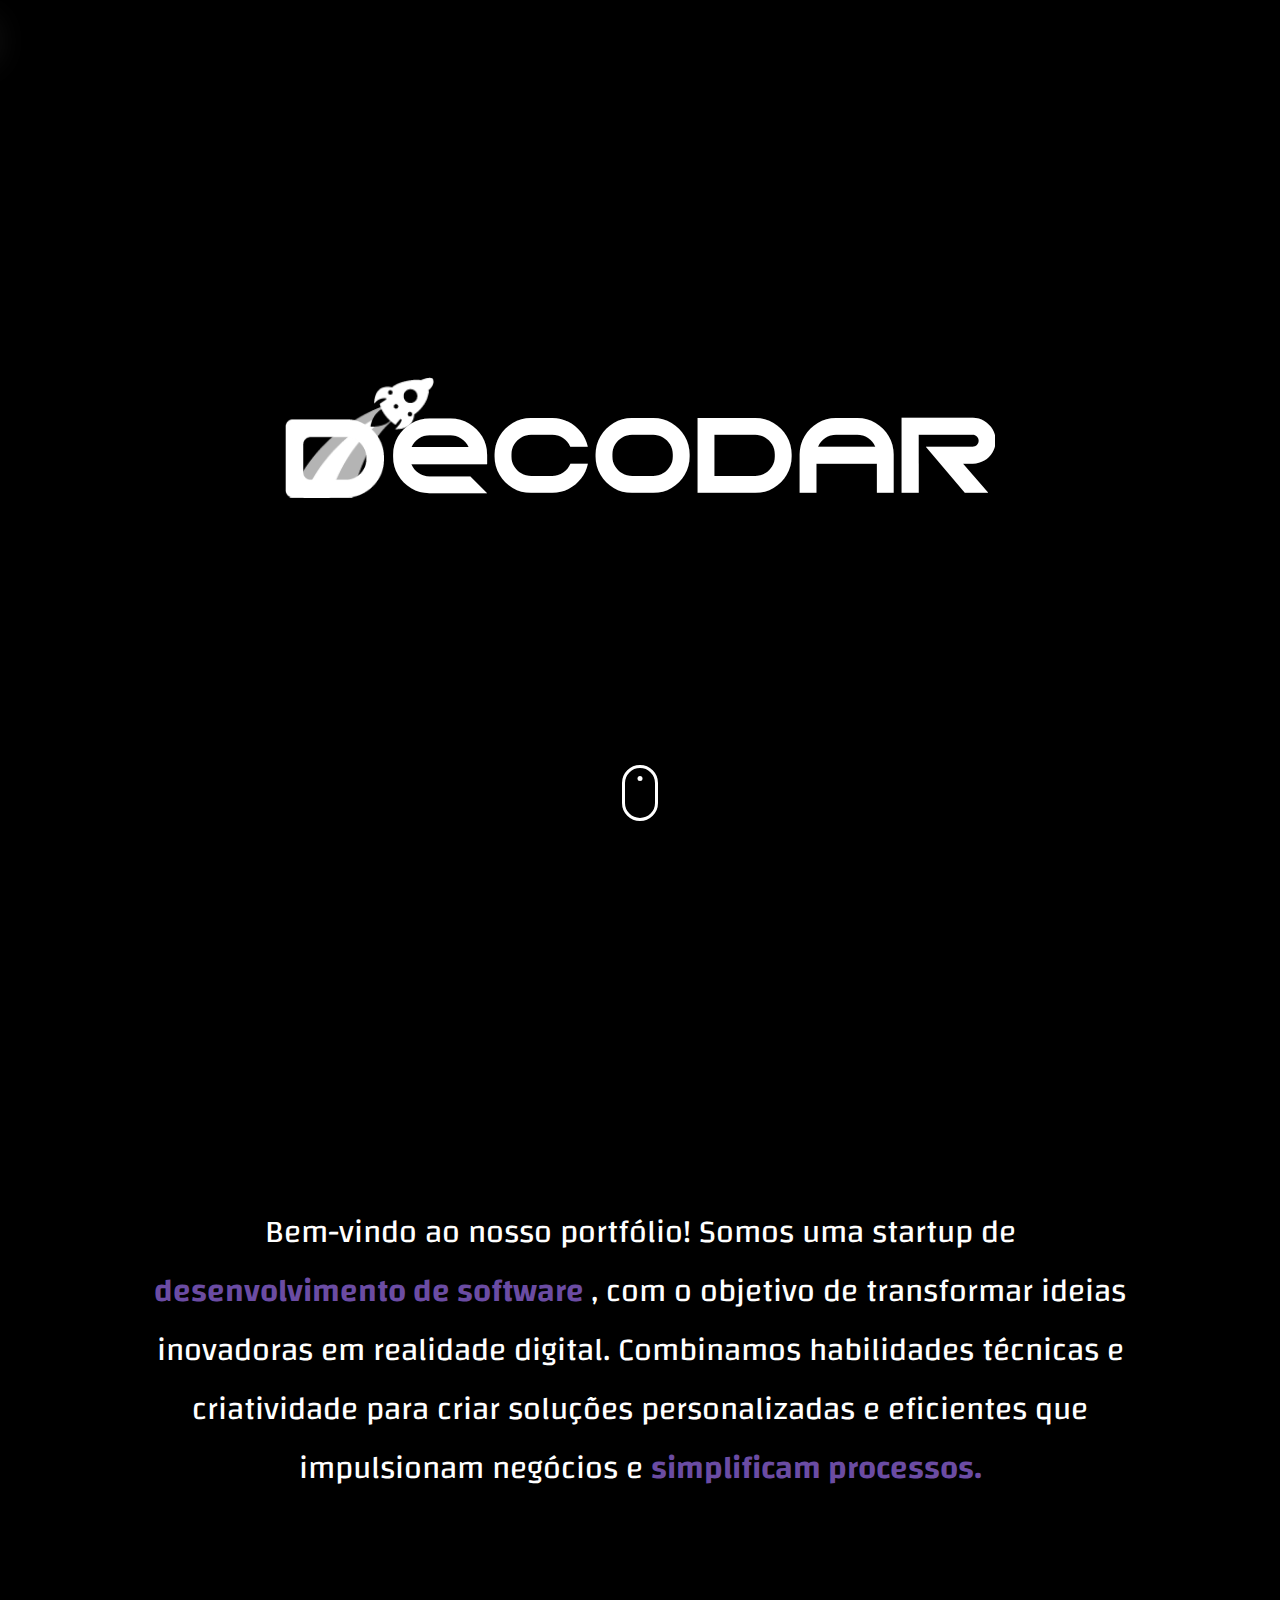
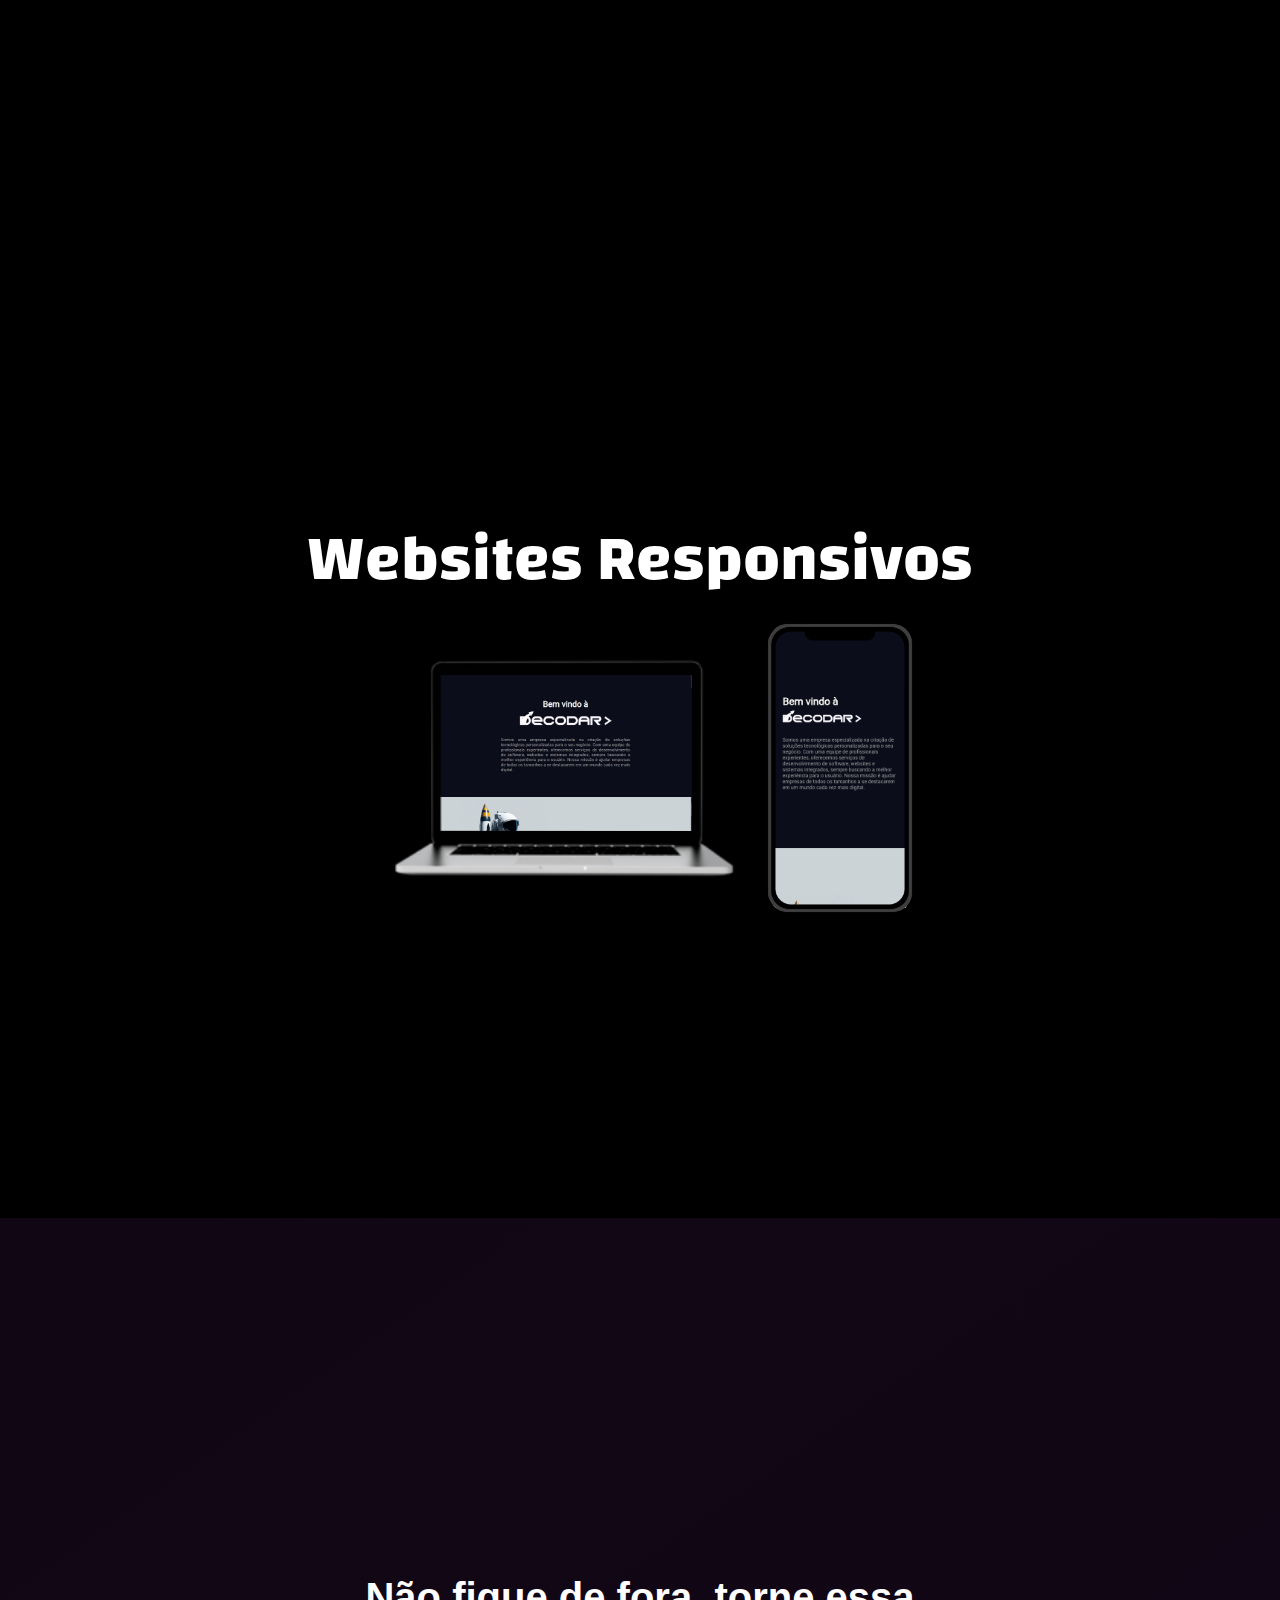
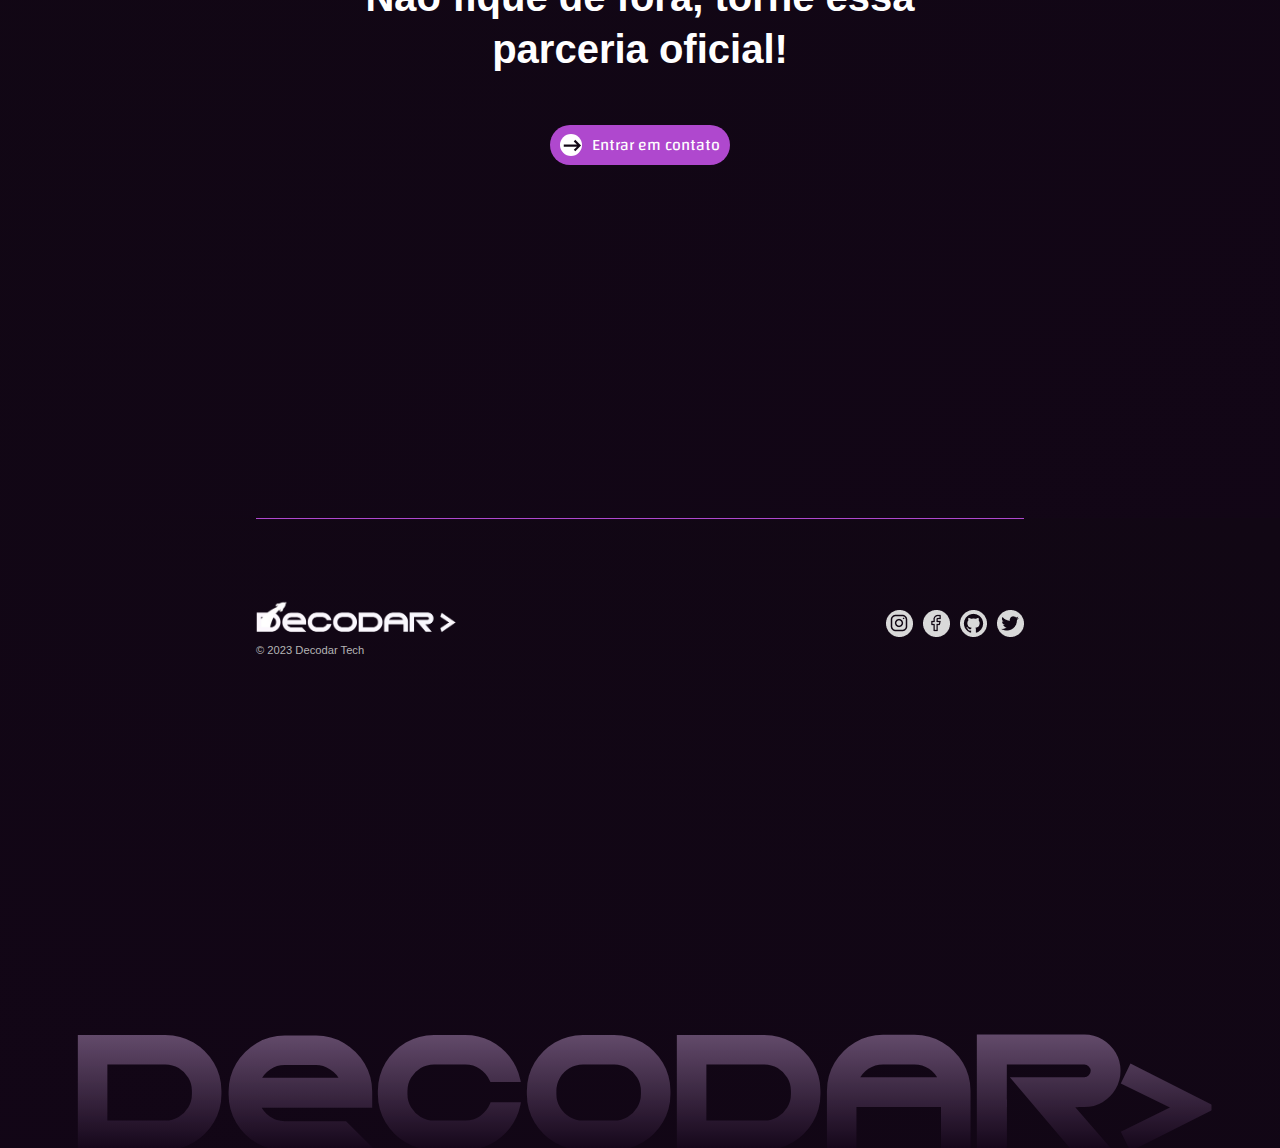
<file: index.html>
<!DOCTYPE html>
<html lang="pt-br">
<head>
    <meta charset="UTF-8">
    <meta http-equiv="X-UA-Compatible" content="IE=edge">
    <meta name="viewport" content="width=device-width, initial-scale=1.0">
    <title>Mockup 3</title>
    <link rel="stylesheet" href="style.css">
    <link rel="shortcut icon" href="foguetelogo.png" type="image/x-icon">
    <link rel="stylesheet" href="https://use.fontawesome.com/releases/v5.12.1/css/all.css" crossorigin="anonymous">
    <link rel="stylesheet" href="https://fonts.googleapis.com/css2?family=Material+Symbols+Outlined:opsz,wght,FILL,GRAD@20..48,100..700,0..1,-50..200" />

</head>
<body>
    
    <nav class="menu-none">
        <img src="logoD-removebg-preview.png" alt="logoD">
        
        <a href="#">serviços</a>
        <a href="#">equipe</a>
        <a href="#">contato</a>
        
        <div id="area-icon-menu" class="icon-menu-left" onclick="showhidemenu()">
            <span class="material-symbols-outlined icon-menu-show" id="icon-menu-in">
                menu
            </span>
            <span class="material-symbols-outlined icon-menu-hide" id="icon-menu-out">
                close
            </span>
        </div>
    </nav>

    <main>
        <section id="animacao">
            <section id="zeroum">
                <div id="bloco">
                    <img src="logotipo-D.png" alt="d-logo" id="logD">
                    <img src="logotipo-foguete.png" alt="foguete-logo" id="logfog">
                    <div id="borda"></div>
                    <h1 id="ecodar">
                        ECODAR
                    </h1>
                </div>
                <h2 id="subtitulo">
                    <div id="spansub">
                        <p>SOLUÇÕES DIGITAIS</p>
                    </div>
                </h2>
                <div id="mouse">
                    <div id="rolamento"></div>
                </div>
            </section>

        </section>
        <section id="textoum">
            <p>Bem-vindo ao nosso portfólio! Somos uma startup de
            <span style="color: rgb(107, 76, 163); font-weight: 600;">
                desenvolvimento de software
            </span>
            , com o objetivo de transformar ideias inovadoras em realidade digital. Combinamos habilidades técnicas e criatividade para criar soluções personalizadas e eficientes que impulsionam negócios e 
            <span style="color: rgb(107, 76, 163); font-weight: 600;">
                simplificam processos.
            </span>
            </p>
            
        </section>

        <section id="trabalhos">

            <!--
            <p>Nós nos dedicamos a criar sites profissionais e atrativos para empresas de pequeno porte.<br>Com uma abordagem personalizada, desenvolvemos websites responsivos, intuitivos e otimizados para os motores de busca. Utilizando as mais recentes tecnologias e práticas de design para entregar soluções que promovem o crescimento do seu negócio.</p>
            -->

            <h1 onclick="palavras()">Websites <span>Responsivos</span></h1>
            <div id="notebook-screen">
                <img src="notebook.png" alt="">
                <div id="img-screen"></div>
            </div>
            <div id="celular-screen">
                <img src="celular.png" alt="">
                <div id="img-celular-screen"></div>
            </div>

            
        </section>

        <section id="contato">
            <div id="flexcontatos">
                <h1><span>Não fique de fora, torne essa</span><br><span>parceria oficial!</span></h1>
                <a href="https://linktr.ee/Decodar" id="linkcontato" target="_blank">
                    <div id="entrar-em-contato">
                        <div><span class="material-symbols-outlined" id="icon-arrow">arrow_right_alt</span></div>
                        <span>Entrar em contato</span>
                    </div>
                </a>
            </div>
        </section>
    </main>
    <footer>
        <div id="traço-footer"></div>
        <div id="conteudo-footer">
            <div id="logo-e-copyright">
                <img src="logo-decodar-branca.png" alt="">
                <p>&copy; 2023 Decodar Tech</p>
            </div>
            <div id="redes-sociais">
                <a href="https://www.instagram.com/decodar_tech/" target="_blank"><img src="logo-instagram.png" alt=""></a>
                <a href="https://www.facebook.com/" target="_blank"><img src="logo-facebook.png" alt=""></a>
                <a href="https://github.com/pedroaugustogomes" target="_blank"><img src="logo-github.png" alt=""></a>
                <a href="https://twitter.com/" target="_blank"><img src="logo-twitter.png" alt=""></a>
            </div>
        </div>
        <h1>DECODAR></h1>
    </footer>
    <script src="script.js"></script>
</body>
</html>
</file>
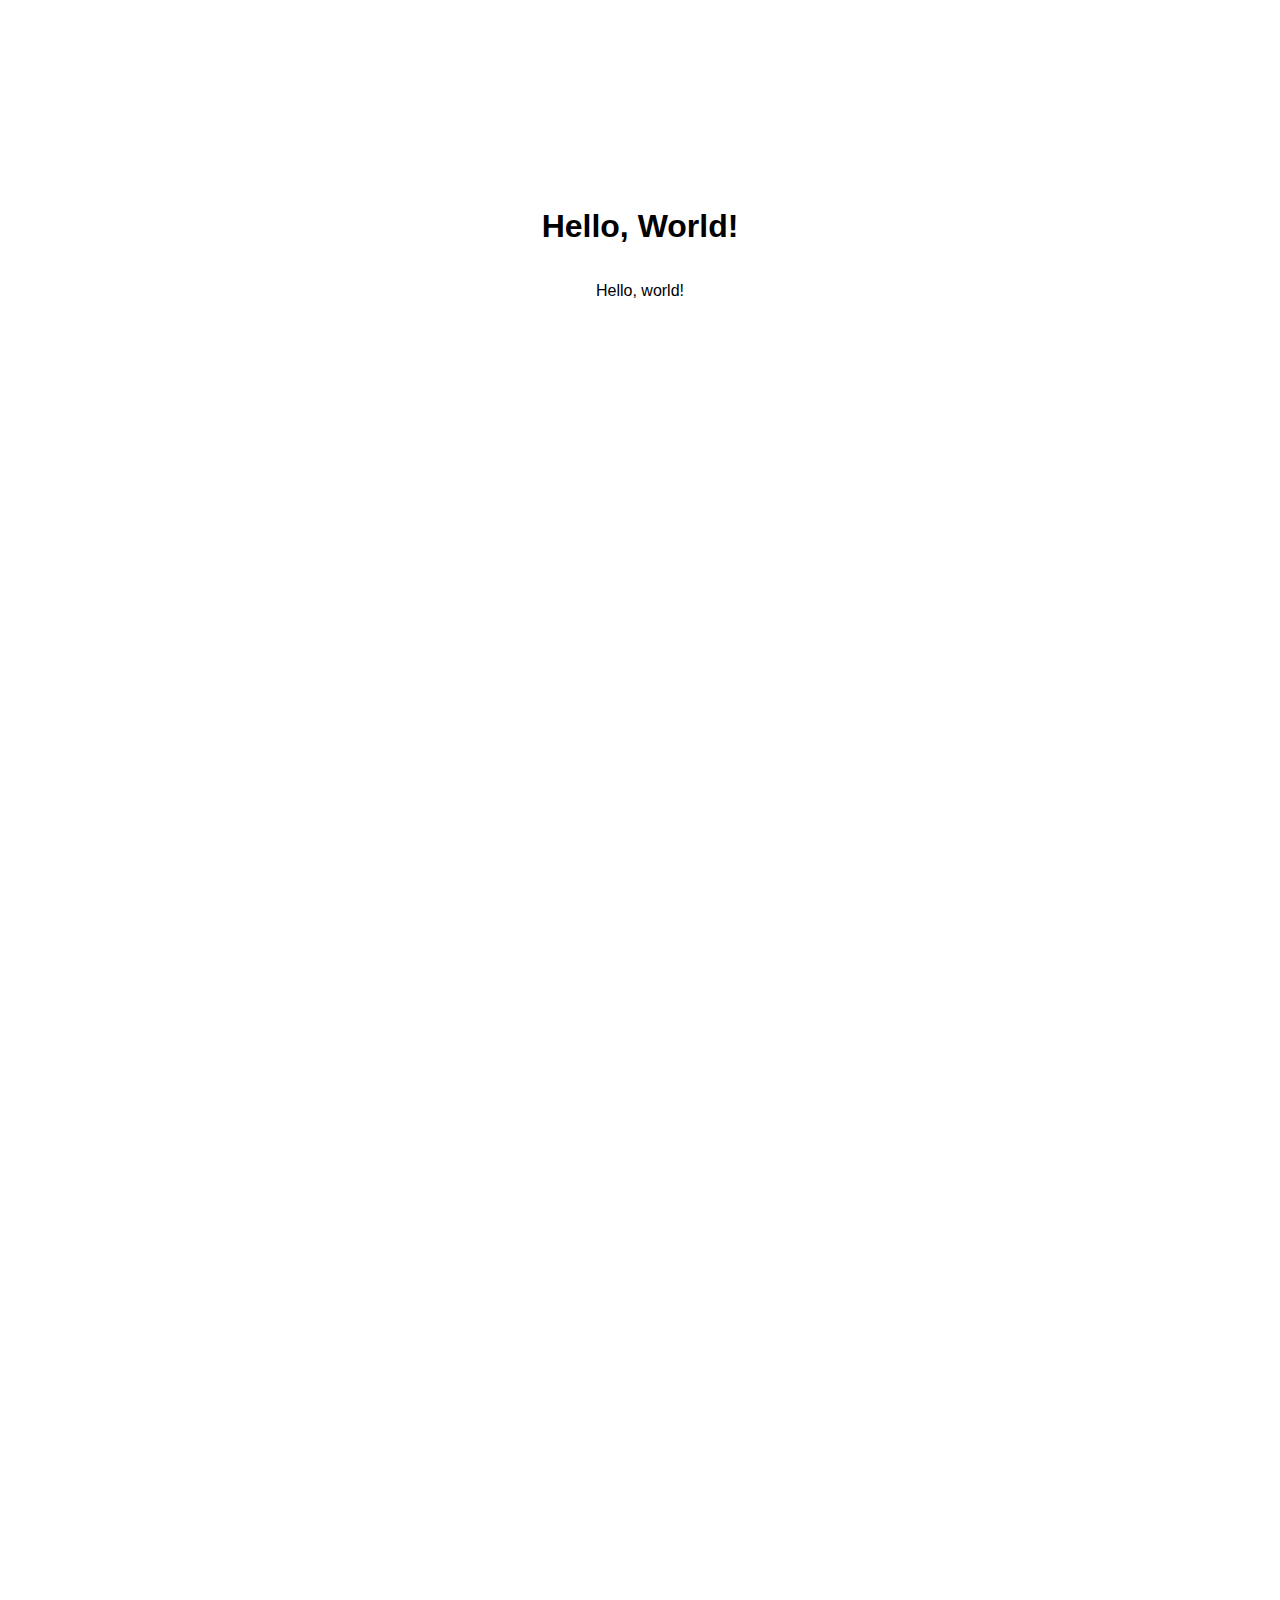
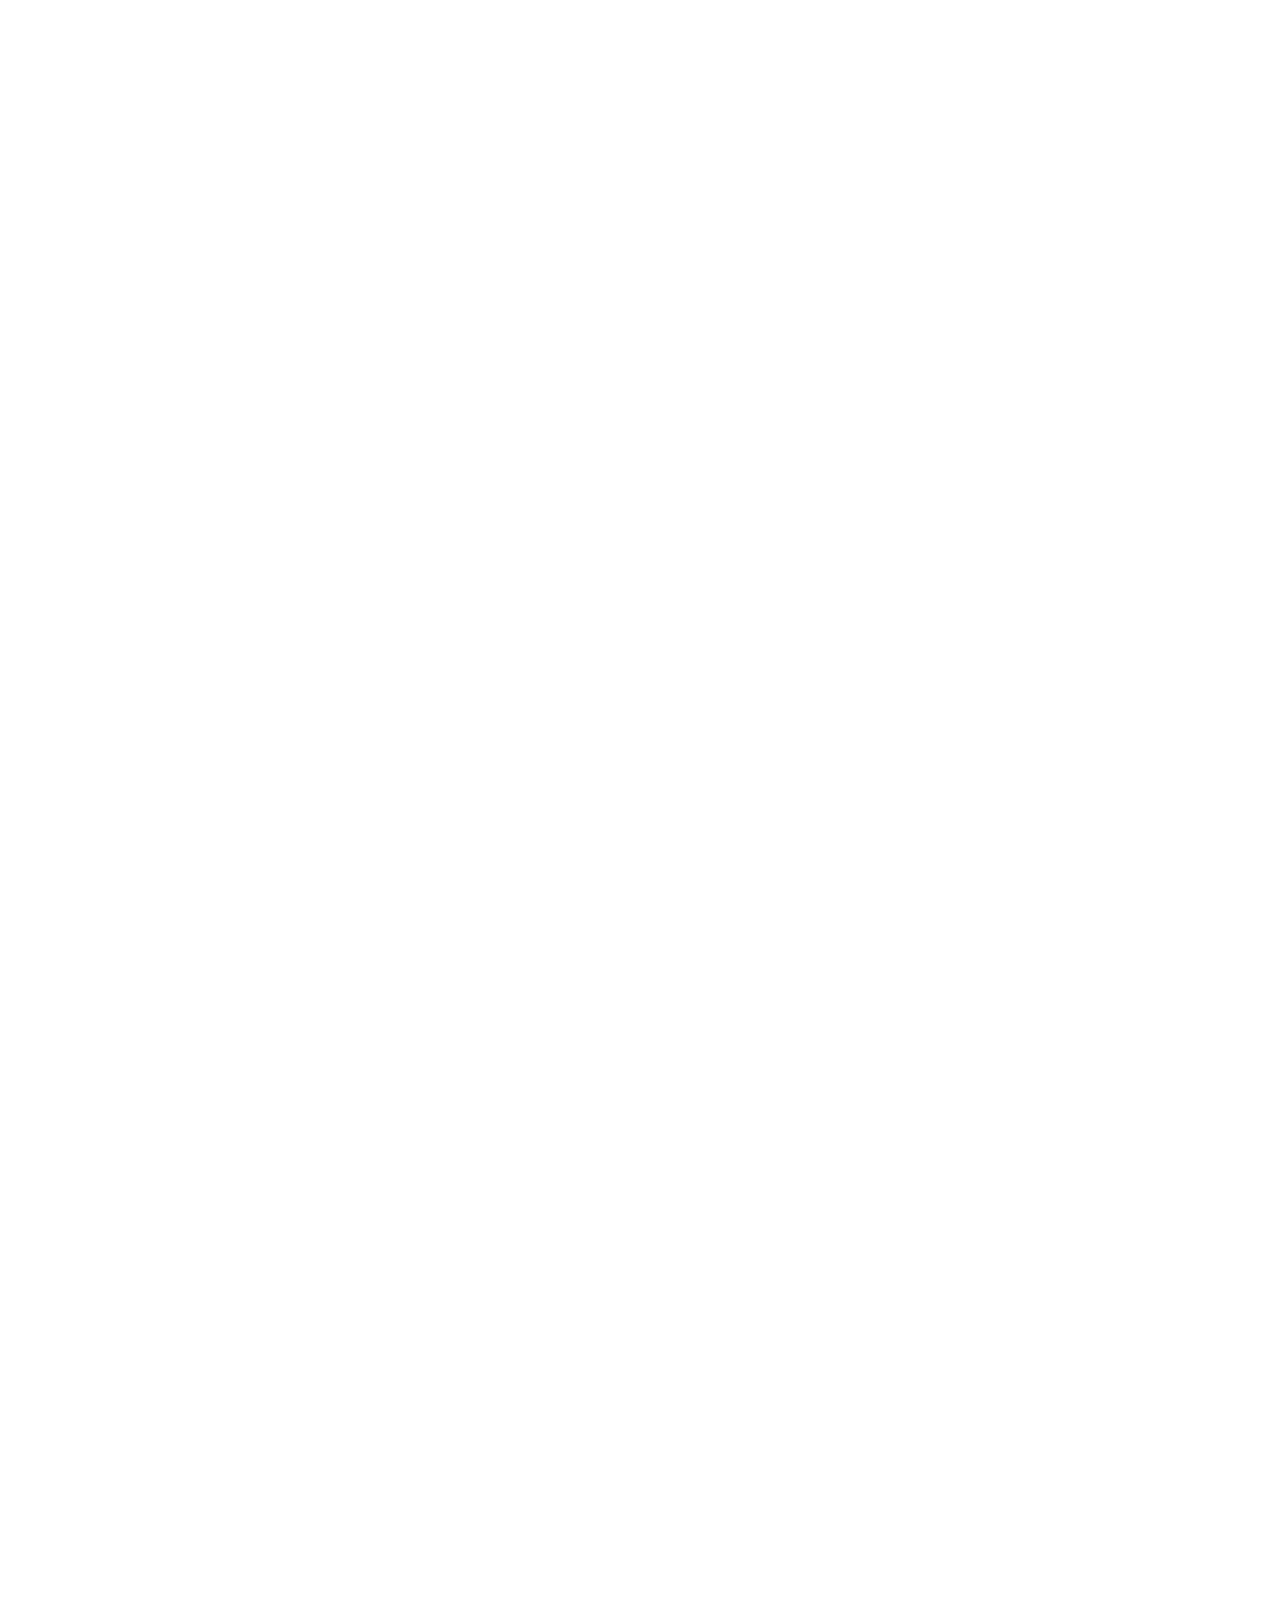
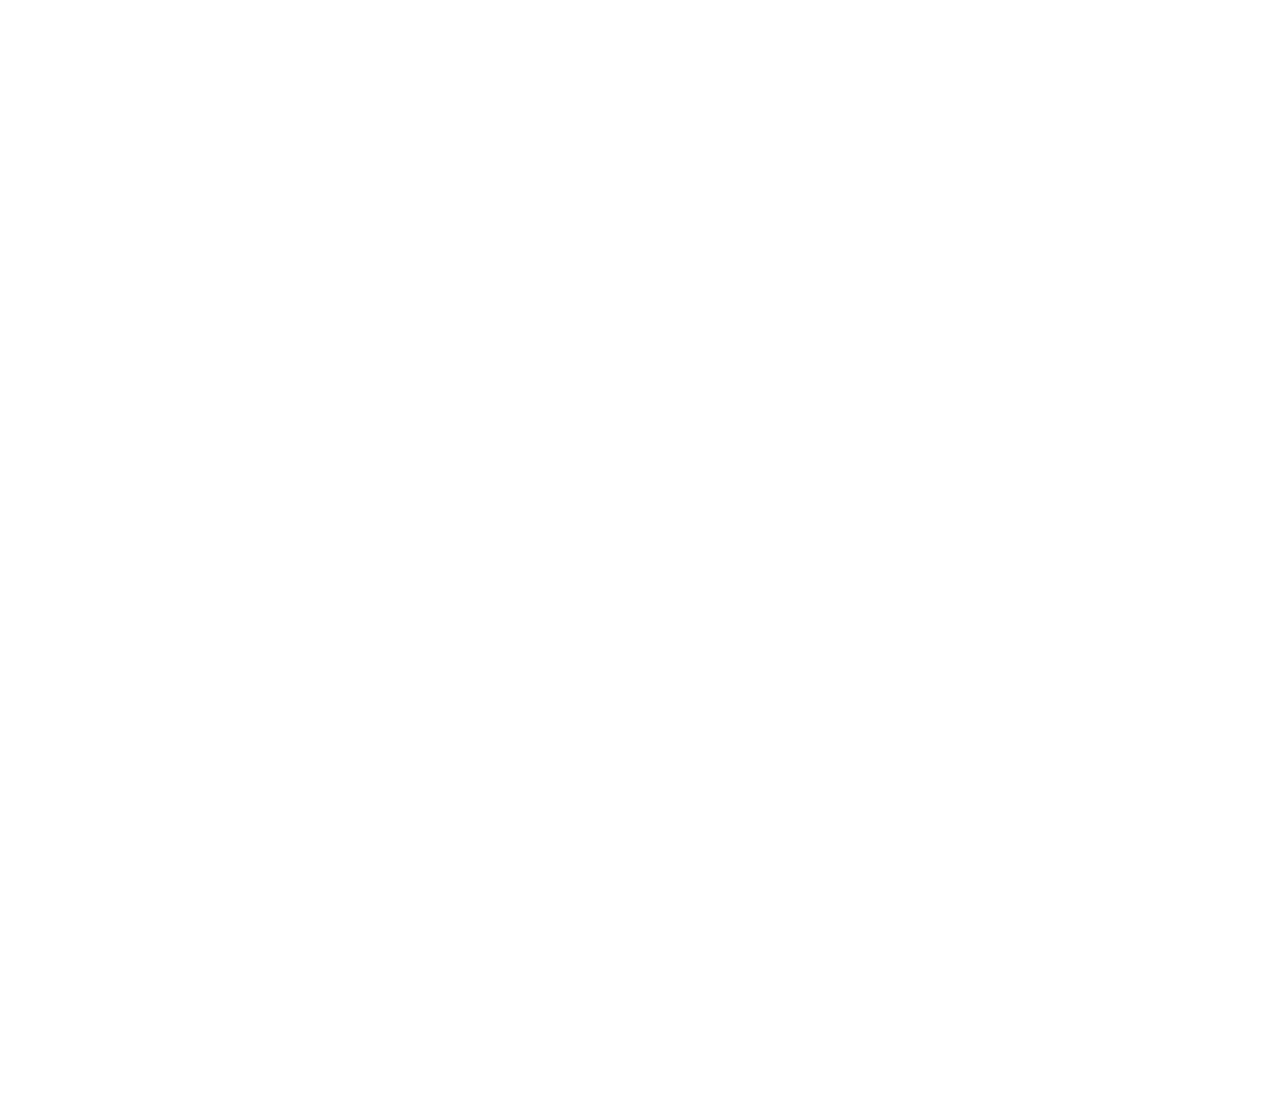
<file: animate-on-scroll/index.html>
<!DOCTYPE html>
<html lang="en">
<head>
    <meta charset="UTF-8">
    <meta http-equiv="X-UA-Compatible" content="IE=edge">
    <meta name="viewport" content="width=device-width, initial-scale=1.0">
    <title>scroll</title>
    <link rel="stylesheet" href="style.css">
    <script defer src="scroll.js"></script>
</head>
<body>
    <h1 class="hidden">Hello, World!</h1>
    <p class="hidden">Hello, world!</p>
    <div id="embaixo" class="hidden">
        <h1>Hello, world!</h1>
        <p>Hello, world!</p>
    </div>
</body>
</html>
</file>
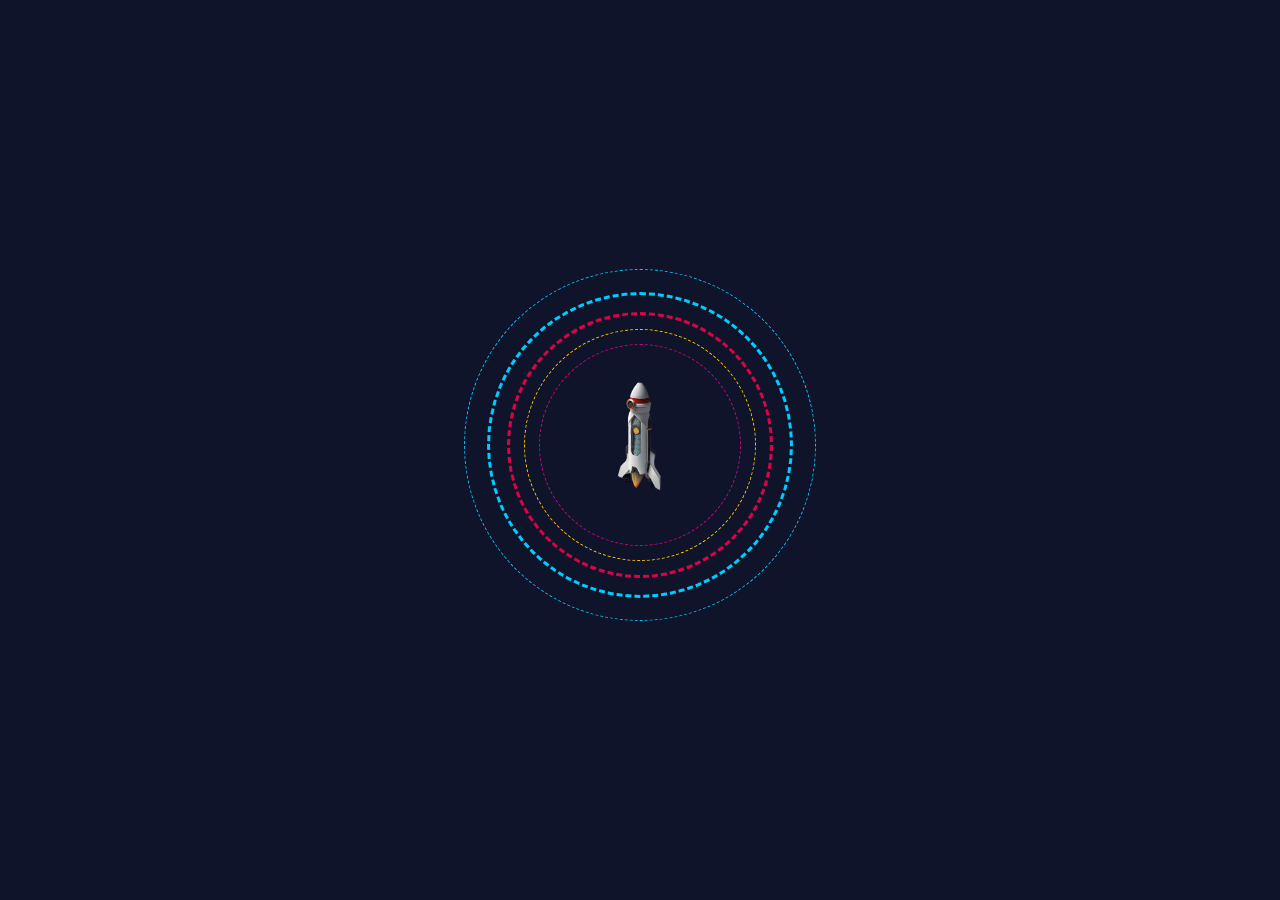
<file: testando/index.html>
<!DOCTYPE html>
<html lang="en">
<head>
    <meta charset="UTF-8">
    <meta http-equiv="X-UA-Compatible" content="IE=edge">
    <meta name="viewport" content="width=device-width, initial-scale=1.0">
    <title>Document</title>
    <link rel="stylesheet" href="style.css">
</head>
<body>
    <div class="muitodevagar" id="um"></div>
    <div class="devagar" id="dois"></div>
    <div class="normal" id="tres"></div>
    <div class="devagar" id="quatro"></div>
    <div class="muitodevagar" id="cinco"></div>
    <img src="fogete-sem-fundo.png" alt="">
</body>
</html>
</file>
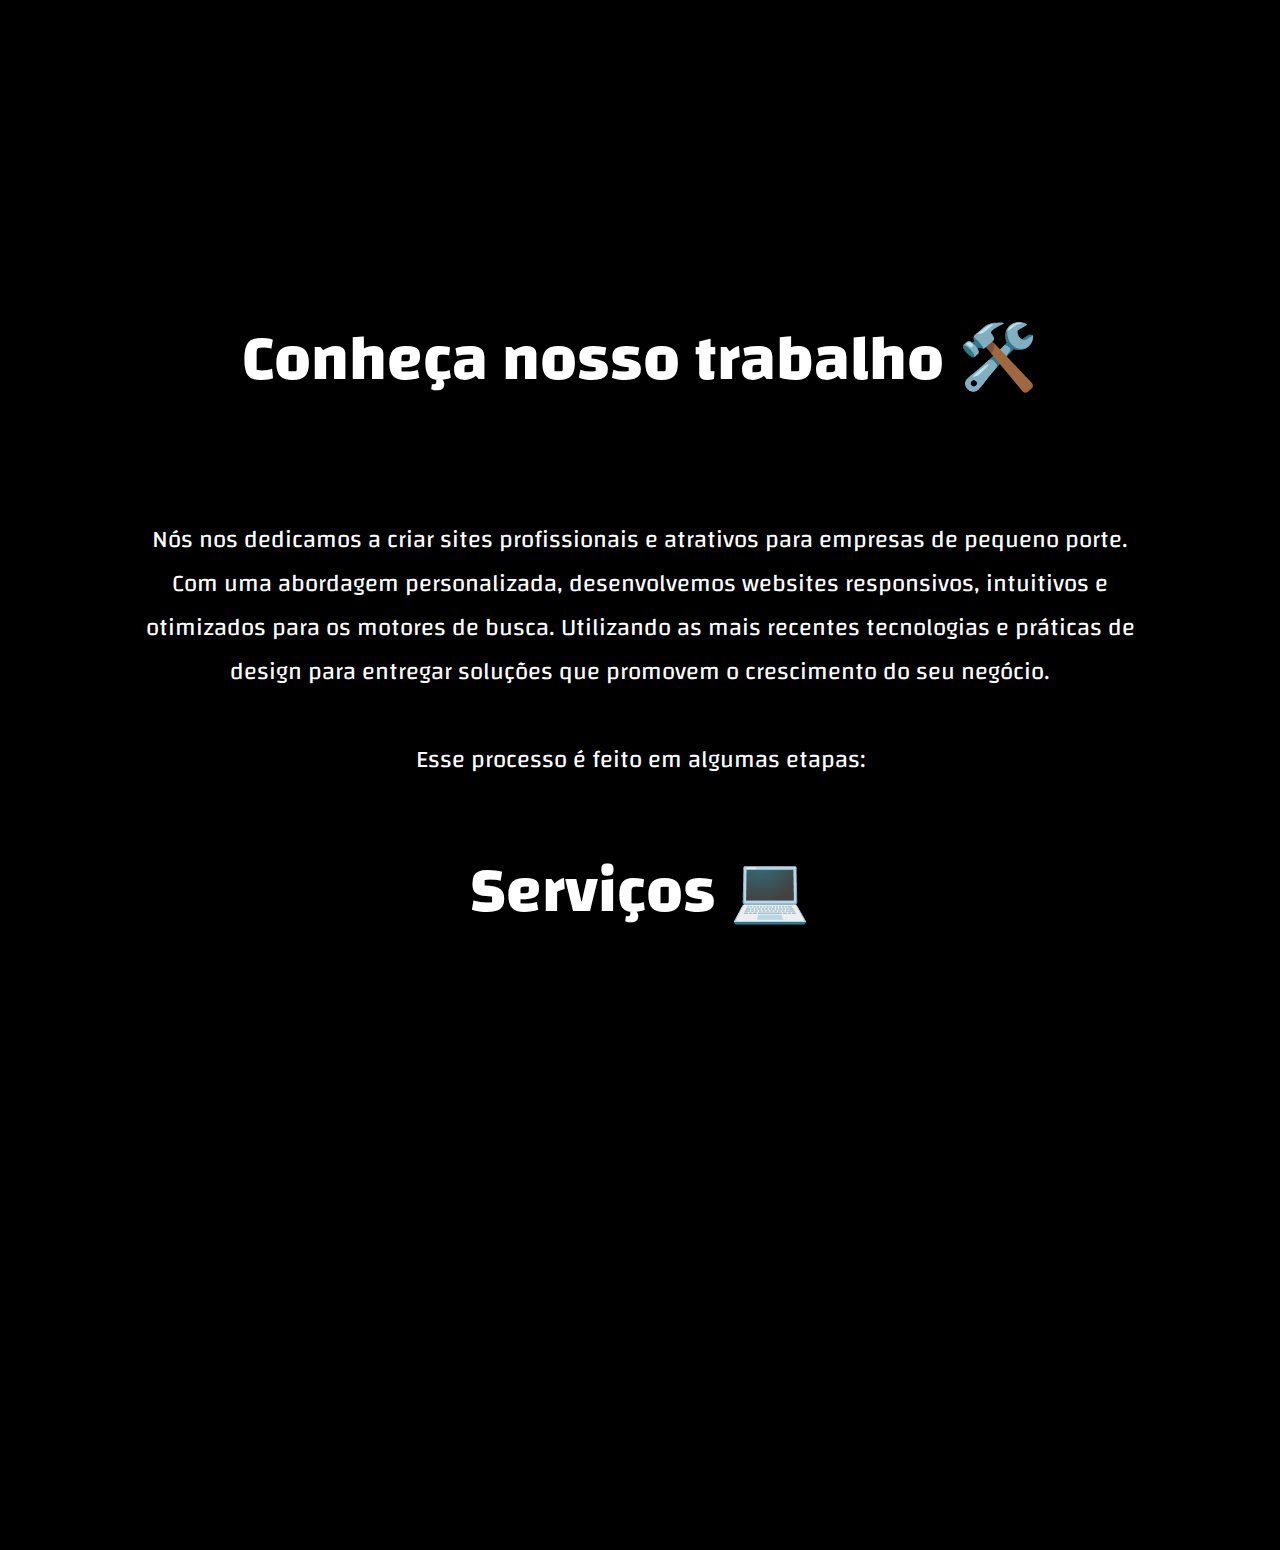
<file: trabalhos.html>
<!DOCTYPE html>
<html lang="pt-br">
<head>
    <meta charset="UTF-8">
    <meta http-equiv="X-UA-Compatible" content="IE=edge">
    <meta name="viewport" content="width=device-width, initial-scale=1.0">
    <title>Mockup 3</title>
    <link rel="stylesheet" href="style.css">
    <link rel="shortcut icon" href="foguetelogo.png" type="image/x-icon">
</head>
<body>
    <section id="trabalhos">
        <h1 class="titulos">Conheça nosso trabalho 🛠️</h1>
        <p>Nós nos dedicamos a criar sites profissionais e atrativos para empresas de pequeno porte.<br>Com uma abordagem personalizada, desenvolvemos websites responsivos, intuitivos e otimizados para os motores de busca. Utilizando as mais recentes tecnologias e práticas de design para entregar soluções que promovem o crescimento do seu negócio.<br><br>Esse processo é feito em algumas etapas:</p>

        <h1 class="titulos">Serviços 💻</h1>
        <div class="sub-serviços" id="sub-serviços-um">
            <div class="texto-sub-serviço">
                <p></p>
            </div>
            <div class="imagem-sub-serviços"></div>
        </div>
        <div class="sub-serviços" id="sub-serviços-dois">
            <div class="imagem-sub-serviços"></div>
            <div class="texto-sub-serviço">
                <p></p>
            </div>
        </div>
        <div class="sub-serviços" id="sub-serviços-tres">
            <div class="texto-sub-serviço">
                <p></p>
            </div>
            <div class="imagem-sub-serviços"></div>
        </div>
    </section>
</body>
</html>
</file>
<file: style.css>
@charset "UTF-8";

*{
    margin: 0px;
    padding: 0px;
}
@font-face {
    font-family: 'decodar';
    src: url(FONTES/GrandGalaxy-Rpopl.otf);
}
@font-face {
    font-family: 'changa';
    src: url(FONTES/Changa/Changa-VariableFont_wght.ttf);
}
@import url('https://fonts.googleapis.com/css2?family=REM:wght@500&display=swap');

:root{
    --fonteDecodar: 'decodar', cursive;
    --fontepadrao: 'changa', cursive;
}


body::-webkit-scrollbar {
    width: 5px;               /* width of the entire scrollbar */
}
  
body::-webkit-scrollbar-track {
    background: rgb(54, 54, 54);        /* color of the tracking area */
}
  
body::-webkit-scrollbar-thumb {
    background-color: rgb(133, 133, 133);    /* color of the scroll thumb */
    border-radius: 2.5px;       /* roundness of the scroll thumb */
/*  border: 3px solid orange;   creates padding around scroll thumb */
}


body{
    min-width: 100dvw;
    overflow-x: hidden;
    background-color: black;
    color: white;
    font-family: var(--fontepadrao);
}

/* HEADER */


nav{
    display: flex;
    justify-content: space-evenly;
    align-items: center;
    position: fixed;
    top: 10px;
    z-index: 3;
    background-color: rgb(39, 39, 39);
    color: white;
    height: 50px;
    width: 500px;
    margin: auto;
    padding: 0 30px;
    border-radius: 15px;
    box-shadow: 0 6px 30px rgba(255, 255, 255, 0.062);
    left: 50%;
    transform: translateX(-50%);
}
.menu-none{
    left: -280px;
}
.menu-show{
    animation: showmenuanim .5s ease both;
}
.menu-hide{
    animation: hidemenuanim .5s ease both;
}
@keyframes showmenuanim {
    from{left: -280px;}
    to{
        left: 50%;
        transform: translateX(-50%);
    }
}
@keyframes hidemenuanim {
    from{
        left: 50%;
        transform: translateX(-50%);
    }
    to{left: -280px;}
}
div#area-icon-menu{
    position: absolute;
    cursor: pointer;
    top: 50%;
    transform: translateY(-50%);
}
.material-symbols-outlined {
    font-variation-settings:
    'FILL' 0,
    'wght' 300,
    'GRAD' 0,
    'opsz' 48;
    scale: 1.2;
    display: none;
}
div.icon-menu-left{
    animation: icon-menu-left .5s ease both;
}
div.icon-menu-right{
    animation: icon-menu-right .5s ease both;
}
@keyframes icon-menu-left {
    from{left: -50px;}
    to{right: -50px;}
}
@keyframes icon-menu-right {
    from{right: -50px;}
    to{left: -50px;}
}
span.icon-menu-show{
    animation: in-icon-menu .5s ease both;
    display: block;
}
span.icon-menu-hide{
    animation: out-icon-menu .5s ease both;
    display: none;
}

@keyframes show-icon-menu {
    from{display: none;}
    to{
        display: block;
        transform: rotate(360deg);
    }
}
@keyframes hide-icon-menu {
    from{display: block;}
    to{
        display: none;
        transform: rotate(360deg);
    }
}


nav img{
    width: 30px;
}
nav a{
    display: inline-block;
    text-decoration: none;
    color: white;
    font-size: 1.1em;
}
nav a:hover{
    color: rgb(167, 167, 167);
}

main{
    margin: auto;
    width: 100dvw;
    min-height: 400dvh;
}

/* TITULO */


section#animacao{
    display: flex;
    justify-content: center;
    align-items: center;
    background-color: black;
    height: 100dvh;
    flex-wrap: wrap;
}
section#zeroum{
    display: block;
    max-width: 720px;
}
section#zeroum div#bloco{
    width: 710px;
    height: 150px;
    display: flex;
    align-items: end;
    justify-content: start;
    background-color: black;
    position: relative;
    z-index: 1;
    overflow: hidden;
}
div#bloco img{
    position: absolute;
}
img#logD{
    z-index: -1;
    width: 99px;
    top: 61px;
    left: 0px;
}
img#logfog{
    width: 150px;
    z-index: -2;
    animation: logoFoguete 2s both;
}
@keyframes logoFoguete {
    0%{
        transform: translateX(-150px) translateY(150px) rotate(-45deg);
        
    }
    100%{
        transform: translateX(0px) translateY(0px) rotate(0deg);
        
    }
}
h1#ecodar{
    height: 150px;
    font-size: 6.5em;
    position: absolute;
    left: 100px;
    top: 50px;
    font-family: var(--fonteDecodar);
    font-weight: 50;
}
h2#subtitulo{
    text-align: center;
    font-weight: 400;
    margin-top: 10px;
    position: relative;
}
div#spansub{
    display: flex;
    justify-content: center;
}
#spansub p{
    letter-spacing: .2em;
    border-right: 2px solid black;
    white-space: nowrap;
    overflow: hidden;
    animation: 
    pisca .5s step-end infinite alternate, 
    typing 2s linear 2.5s both;
    width: 0;
}
@keyframes pisca {
    50%{border-color: white;}
}
@keyframes typing {
    from{ width: 0; }
    to{ width: 279.5px; }
    
}
span#spansub{
    position: absolute;
    top: 0;
    left: 50%;
    transform: translate(-50%);
}

div#mouse{
    width: 30px;
    height: 50px;
    border-radius: 20px;
    border: 3px solid white;
    position: absolute;
    left: 50%;
    transform: translateX(-50%);
    top: 85dvh;
    display: flex;
    justify-content: center;
}
div#rolamento{
    width: 5px;
    height: 5px;
    border-radius: 2.5px;
    background: white;
    position: absolute;
    left: 50%;
    transform: translateX(-50%);
    top: 8px;
    animation: rolamento 1.5s ease-in-out infinite both;
}
@keyframes rolamento {
    50%{
        height: 15px;
    }
    100%{
        height: 5px;
    }
}


/* TEXTO UM */


section#textoum{
    margin: auto;
    height: 100dvh;
    display: flex;
    align-items: center;
    flex-wrap: wrap;
    justify-content: center;
}
#textoum p{
    font-size: 2em;
    text-align: center;
    display: block;
    width: 90dvw;
    max-width: 1000px;
}
/*
a#link-conhecer-trabalhos{
    text-decoration: none;
}
div#conhecer-trabalhos{
    border-radius: 30px;
    display: flex;
    justify-content: center;
    align-items: center;
    background-color: white;
    border: 2px solid rgb(55, 23, 114);
    width: 300px;
    margin: auto;
    transition-duration: .4s;
}

div#conhecer-trabalhos:hover{
    scale: 1.1;
}

#conhecer-trabalhos > p{
    color: rgb(55, 23, 114);
    font-weight: 400;
    font-size: 1.2em;
    padding: 0;
    margin: 0;
}
*/

/* TRABALHOS */


section#trabalhos{
    width: 100dvw;
    margin: 200px auto;
    padding: 100px 0px;
    display: flex;
    align-items: center;
    justify-content: center;
    flex-wrap: wrap;
}
#trabalhos p{
    font-size: 1.5em;
    text-align: center;
    margin: 100px auto 50px;
    width: 1000px;
}
div#notebook-screen{
    display: flex;
    justify-content: center;
    align-items: center;
    position: relative;
}
#notebook-screen img{
    width: 400px;
    z-index: 2;
}
div#img-screen{
    width: 252px;
    height: 156px;
    position: absolute;
    z-index: 1;
    top: 40px;
    background-image: url(imagem-site-1.png);
    background-size: cover;
    animation: notebook 35s linear infinite both;
}
.animation-notebook{
    animation: notebook 35s linear infinite both;
}
@keyframes notebook {
    0%{background-position: top center;}
    50%{background-position: bottom center;}
    100%{background-position: top center;}
}
div#celular-screen{
    position: relative;
    width: 149px;
    display: flex;
    justify-content: center;
    align-items: center;
    border-radius: 33px;
    overflow: hidden;
}
#celular-screen img{
    width: 300px;
    z-index: 2;
}
div#img-celular-screen{
    position: absolute;
    background-image: url(imagem-site-2.png);
    width: 134px;
    height: 280px;
    background-size: cover;
    animation: notebook 40s linear infinite both;
}
.animation-celular{
    animation: notebook 40s linear infinite both;
}
#trabalhos h1{
    font-size: 4em;
    width: 90dvw;
    text-align: center;
}


/*CONTATO*/

section#contato{
    background-color: rgb(44, 44, 44);
    background: linear-gradient(to bottom right, #110714, #16071bd0);
    min-height: 100dvh;
    display: flex;
    align-items: center;
    justify-content: center;
    position: relative;
}
div#flexcontatos{
    display: flex;
    flex-direction: column;
    align-items: center;
    justify-content: center;
    row-gap: 50px;
}
#contato h1{
    font-size: 40px;
    line-height: 1.3em;
    text-align: center;
    font-family: 'REM', sans-serif;
    font-weight: 600;
}
a#linkcontato{
    text-decoration: none;
    color: white;
}
div#entrar-em-contato{
    background-color: #af48ce;
    box-sizing: border-box;
    padding: 5px 10px;
    border-radius: 20px;
    display: flex;
    align-items: center;
    column-gap: 10px;
    transition-duration: .5s;
}
#entrar-em-contato div{
    border-radius: 50%;
    background-color: white;
    width: 22px;
    height: 22px;
    color: #110714;
    display: inline-block;
}
span#icon-arrow{
    font-variation-settings:
    'FILL' 0,
    'wght' 400,
    'GRAD' 0,
    'opsz' 5
}
#entrar-em-contato:hover{
    background-color: #110714;
    border: 1px solid rgba(255, 255, 255, 0.726);
    scale: 1.05;
}

.titulos{
    display: block;
    text-align: center;
    font-size: 2.5em;
}


/* FOOTER */


footer{
    height: 70dvh;
    background: linear-gradient(to bottom left, #110714, #16071bd0);
    width: 100vw;
    position: relative;
}
div#traço-footer{
    height: 1px;
    width: 60dvw;
    background-color: #af48ce;
    margin: auto;
}
div#conteudo-footer{
    width: 60dvw;
    display: flex;
    justify-content: space-between;
    align-content: center;
    margin: auto;
    box-sizing: border-box;
    padding-top: 80px;
}
#logo-e-copyright{
    position: relative;
}
#logo-e-copyright img{
    width: 200px;
    position: absolute;
    top: 0;
    left: 0;
}
#logo-e-copyright p{
    padding: 0;
    font-family: Verdana, Geneva, Tahoma, sans-serif;
    font-size: 0.7em;
    color: rgb(180, 180, 180);
    position: absolute;
    left: 0;
    top: 45px;
    display: block;
    width: 200px;
}
#redes-sociais{
    display: flex;
    align-items: center;
    flex-direction: row;
    column-gap: 10px;
    height: 58px;
}
#redes-sociais img{
    transition-duration: .3s;
}
#redes-sociais img:hover{
    scale: 1.05;
    filter: invert(100%);
}
footer h1{
    font-family: var(--fonteDecodar);
    font-size: 12dvw;
    display: block;
    position: absolute;
    bottom: 0;
    left: 50%;
    transform: translateX(-50%);
    overflow: hidden;
    height: 11dvw;
    background: linear-gradient(to bottom, #d0a8dd86, #16071b);
    background-clip: text;
    -webkit-background-clip: text;
    -webkit-text-fill-color: transparent;
}
</file>
<file: animate-on-scroll/style.css>
body{
    display: grid;
    place-items: center;
}
h1, p{
    font-family: Verdana, Geneva, Tahoma, sans-serif;
}
h1{
    margin-top: 200px;
}
div#embaixo{
    margin-top: 400dvh;
    margin-bottom: 300px;
}
div h1{
    margin-top: 0px;
}
.hidden{
    opacity: 0;
    transition: all 1s;
    transform: translateX(-100%);
}
.show{
    opacity: 1;
    transform: translateX(0);
}
</file>
<file: testando/style.css>
body{
    background-color: rgb(16, 20, 43);
    min-height: 97dvh;
    display: flex;
    justify-content: center;
    align-items: center;
    position: relative;
}
div{
    border-radius: 50%;
    display: flex;
    justify-content: center;
    align-items: center;
    position: absolute;
}
div#um{
    border: 1.5px dashed rgb(0, 204, 255);
    width: 350px;
    height: 350px;
    z-index: 1;
}
div#dois{
    border: 3px dashed rgb(0, 204, 255);
    width: 300px;
    height: 300px;
    z-index: 2;
}
div#tres{
    border: 3px dashed rgba(255, 0, 76, 0.849);
    width: 260px;
    height: 260px;
    z-index: 3;
}
div#quatro{
    border: 1px dashed rgb(255, 196, 0);
    width: 230px;
    height: 230px;
    z-index: 4;
}
div#cinco{
    border: 0.7px dashed rgba(255, 0, 149, 0.781);
    width: 200px;
    height: 200px;
    z-index: 5;
}
img{
    height: 150px;
    position: absolute;
    z-index: 6;
}


@keyframes Rodando {
    0%{
        transform: rotate(0deg);
    }
    100% {
        transform: rotate(360deg);
    }
}

/*
.rotacao{

    animation: Rodando 10s linear infinite normal both;


    animation-name: Rodando;
    animation-duration: 120s;
    animation-timing-function: linear;
    animation-delay: 0s;  
    animation-iteration-count: infinite;
    animation-direction: normal;
    animation-fill-mode: both;


}
*/
.normal{
    animation: Rodando 40s linear infinite normal both;
}
.devagar{
    animation: Rodando 60s linear infinite normal both;
}
.muitodevagar{
    animation: Rodando 80s linear infinite normal both;
}
</file>
